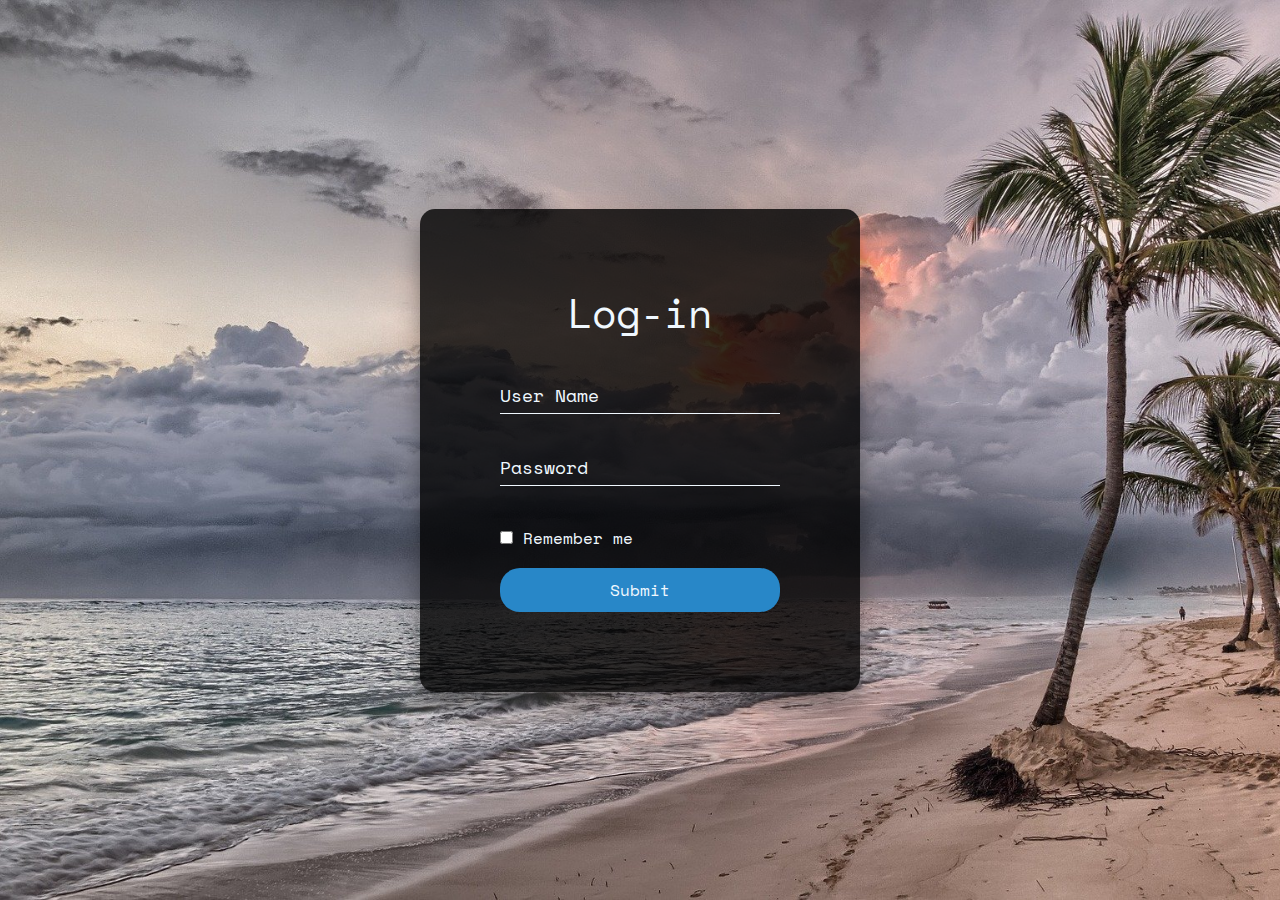
<file: index.html>
<!doctype html>
<html lang="en">
  <head>
    <title>Log-In Form Ui Design</title>
    <!-- Required meta tags -->
    <meta charset="utf-8">
    <meta name="viewport" content="width=device-width, initial-scale=1, shrink-to-fit=no">
    
    <link rel="stylesheet" href="https://stackpath.bootstrapcdn.com/bootstrap/4.3.1/css/bootstrap.min.css" integrity="sha384-ggOyR0iXCbMQv3Xipma34MD+dH/1fQ784/j6cY/iJTQUOhcWr7x9JvoRxT2MZw1T" crossorigin="anonymous">
    <link href="https://fonts.googleapis.com/css?family=Lato|Space+Mono&display=swap" rel="stylesheet">
    <link rel="stylesheet" href="style.css">
</head>
  <body> 
       
      <form action=" ">
            <div class="pack">
                <h1>Log-in</h1>
                <div class="input">
                    <input type="text" name="UserName" required>
                    <label for="">User Name</label>
                </div>
                <div class="input">
                    <input type="password" name="Password" required>
                    <label for="">Password</label>
                </div>
                <div class="checkbox">
                    <label for=""><input type="checkbox"> Remember me</label>
                </div>
                <div class="sub">
                    <input type="submit" value="Submit">
                </div>
            </div>
            <!-- Optional JavaScript -->
            <!-- jQuery first, then Popper.js, then Bootstrap JS -->
            <script src="https://code.jquery.com/jquery-3.3.1.slim.min.js" integrity="sha384-q8i/X+965DzO0rT7abK41JStQIAqVgRVzpbzo5smXKp4YfRvH+8abtTE1Pi6jizo" crossorigin="anonymous"></script>
            <script src="https://cdnjs.cloudflare.com/ajax/libs/popper.js/1.14.7/umd/popper.min.js" integrity="sha384-UO2eT0CpHqdSJQ6hJty5KVphtPhzWj9WO1clHTMGa3JDZwrnQq4sF86dIHNDz0W1" crossorigin="anonymous"></script>
            <script src="https://stackpath.bootstrapcdn.com/bootstrap/4.3.1/js/bootstrap.min.js" integrity="sha384-JjSmVgyd0p3pXB1rRibZUAYoIIy6OrQ6VrjIEaFf/nJGzIxFDsf4x0xIM+B07jRM" crossorigin="anonymous"></script>
      </form>
    </body>
</html>
</file>
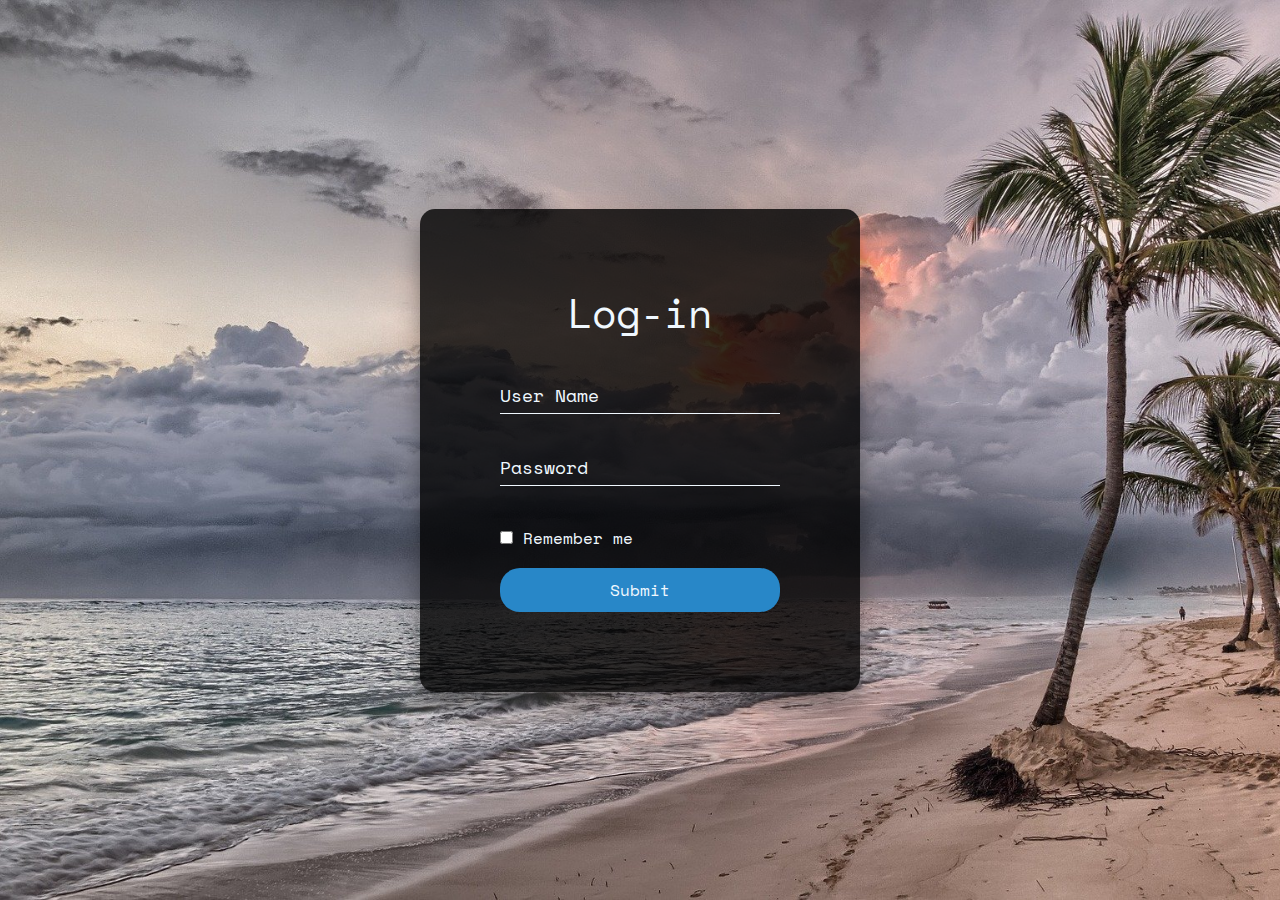
<file: TransparentLoginForm.html>
<!doctype html>
<html lang="en">
  <head>
    <title>Log-In Form Ui Design</title>
    <!-- Required meta tags -->
    <meta charset="utf-8">
    <meta name="viewport" content="width=device-width, initial-scale=1, shrink-to-fit=no">
    
    <link rel="stylesheet" href="https://stackpath.bootstrapcdn.com/bootstrap/4.3.1/css/bootstrap.min.css" integrity="sha384-ggOyR0iXCbMQv3Xipma34MD+dH/1fQ784/j6cY/iJTQUOhcWr7x9JvoRxT2MZw1T" crossorigin="anonymous">
    <link href="https://fonts.googleapis.com/css?family=Lato|Space+Mono&display=swap" rel="stylesheet">
    <link rel="stylesheet" href="Style.css">
</head>
  <body> 
       
      <form action=" ">
            <div class="pack">
                <h1>Log-in</h1>
                <div class="input">
                    <input type="text" name="UserName" required>
                    <label for="">User Name</label>
                </div>
                <div class="input">
                    <input type="password" name="Password" required>
                    <label for="">Password</label>
                </div>
                <div class="checkbox">
                    <label for=""><input type="checkbox"> Remember me</label>
                </div>
                <div class="sub">
                    <input type="submit" value="Submit">
                </div>
            </div>
            <!-- Optional JavaScript -->
            <!-- jQuery first, then Popper.js, then Bootstrap JS -->
            <script src="https://code.jquery.com/jquery-3.3.1.slim.min.js" integrity="sha384-q8i/X+965DzO0rT7abK41JStQIAqVgRVzpbzo5smXKp4YfRvH+8abtTE1Pi6jizo" crossorigin="anonymous"></script>
            <script src="https://cdnjs.cloudflare.com/ajax/libs/popper.js/1.14.7/umd/popper.min.js" integrity="sha384-UO2eT0CpHqdSJQ6hJty5KVphtPhzWj9WO1clHTMGa3JDZwrnQq4sF86dIHNDz0W1" crossorigin="anonymous"></script>
            <script src="https://stackpath.bootstrapcdn.com/bootstrap/4.3.1/js/bootstrap.min.js" integrity="sha384-JjSmVgyd0p3pXB1rRibZUAYoIIy6OrQ6VrjIEaFf/nJGzIxFDsf4x0xIM+B07jRM" crossorigin="anonymous"></script>
      </form>
    </body>
</html>
</file>
<file: style.css>
body{
    margin: 0px;
    padding: 0px;
    background: url(Beach-BG_1920X1079.jpg) no-repeat center center fixed;
    background-size: cover; 
    font-family: 'Lato', sans-serif;
    font-family: 'Space Mono', monospace;
    display: flex;
    justify-content: center;
    align-items: center;
    height: 100vh;
}

.pack{
    padding: 60px;
    width: 400px;   
    background: rgba( 0, 0, 0, 0.8);
    box-sizing: border-box;
    border-radius: 15px;
    box-shadow: 0px 15px 25px rgba( 0, 0, 0, 0.4);
}    
h1{
    padding: 0%;
    color: aliceblue;
    text-align: center;
    margin-bottom: 35px;
}
.sub input{
    background-color: #2887c8;
    border: none;
    color: aliceblue;
    cursor: pointer;
    border-radius: 20px;
    padding: 10px;
    width: 100%;
}
.sub{
    display: flex;
    justify-content: center;
    align-items: center;
}
.input{
    position: relative;
}
.input label{
    position: absolute;
    color: aliceblue;
    top: 0px;
    left: 0px;
    padding-top: 10px;
    font-size: 18px;
    transition: 0.5s;
    pointer-events: none;
}
.input input{
    color: aliceblue;
    padding-top: 14px;
    padding-bottom: 0px ;
    margin:0px 0px 30px ;
    width: 100%;
    font-size: 18px;
    background: transparent;
    border: none;
    outline: none;
    border-bottom: 1px solid aliceblue;
}
.input input:focus + label, input:valid + label
{
    top: -16px;
    left: 0px;
    color: #2887c8;
    font-size: 14px;
}
.checkbox{
    color: aliceblue;
    padding: 10px 10px 10px 0px;
    
}
/* Extra large devices (large laptops and desktops, 1200px and up) */
@media only screen and (min-width: 1200px) {
    .pack{
        padding: 80px;
        width: 440px;   
    }   
  }
  @media only screen and (max-width: 840px) , screen and (max-height:450px ) {
    .pack{
        padding: 20px;
        width: 300px;  
    }   
  } 
  @media only screen and (max-width: 667px) , screen and (max-height:375px ) {
    .pack{
        padding: 16px;
        width: 300px;  
    }   
  } 
/* @media only screen and (max-width: 992px) {
    .pack{
        padding: 60px;
        width: 400px;   
        
    }   
  }  */
/* @media only screen and (max-width: 768px) {
    .pack{
        padding: 40px;
        width: 360px;   
    }   
  }  */
/* Extra small devices (phones, 600px and down) */
/* Extra small devices */
@media only screen and (max-width: 600px) {
    .pack{
        padding: 25px;
        width: 325px;   
  }
  

@media only screen
  /* and (min-device-width: 320px) */
  and (max-device-width : 568px){
    .sub input{
        background-color: #2887c8;
        border: none;
        color: aliceblue;
        cursor: pointer;
        border-radius: 20px;
        padding: 10px;
        width: 100%;
    }
    .sub{
        display: flex;
        justify-content: center;
        align-items: center;
    }
    .pack{
        padding: 20px;
        width: 270px;   
        background: rgba( 0, 0, 0, 0.8);
        box-sizing: border-box;
        border-radius: 15px;
        box-shadow: 0px 15px 25px rgba( 0, 0, 0, 0.4);
    }
    h1{
        font-size: xx-large;
        padding: 0%;
        color: aliceblue;
        text-align: center;
        margin-bottom: 10px;
    }
    .input{
        position: relative;
    }
    .input label{
        position: absolute;
        color: aliceblue;
        top: 0px;
        left: 0px;
        padding-top: 5px;
        font-size: 14px;
        transition: 0.5s;
        pointer-events: none;
    }
    .input input{
        color: aliceblue;
        padding-top: 8px;
        padding-bottom: 0px ;
        margin:0px 0px 20px ;
        width: 100%;
        font-size: 14px;
        background: transparent;
        border: none;
        outline: none;
        border-bottom: 1px solid aliceblue;
    }
    .input input:focus + label, input:valid + label
        {
            top: -16px;
            left: 0px;
            color: #2887c8;
            font-size: 11px;
        }
  }

@media only screen
  and (min-device-width: 240px)
  and (max-device-width : 319px) {
            .sub input{
                background-color: #2887c8;
                border: none;
                color: aliceblue;
                cursor: pointer;
                border-radius: 20px;
                padding: 10px;
                width: 100%;
            }
            .sub{
                display: flex;
                justify-content: center;
                align-items: center;
            }
            .pack{
                padding: 10px;
                width: 220px;   
                background: rgba( 0, 0, 0, 0.8);
                box-sizing: border-box;
                border-radius: 15px;
                box-shadow: 0px 15px 25px rgba( 0, 0, 0, 0.4);
            }
            h1{
                font-size: xx-large;
                padding: 0%;
                color: aliceblue;
                text-align: center;
                margin-bottom: 10px;
            }
            .input{
                position: relative;
            }
            .input label{
                position: absolute;
                color: aliceblue;
                top: 0px;
                left: 0px;
                padding-top: 5px;
                font-size: 14px;
                transition: 0.5s;
                pointer-events: none;
            }
            .input input{
                color: aliceblue;
                padding-top: 8px;
                padding-bottom: 0px ;
                margin:0px 0px 20px ;
                width: 100%;
                font-size: 14px;
                background: transparent;
                border: none;
                outline: none;
                border-bottom: 1px solid aliceblue;
            }
            .input input:focus + label, input:valid + label
                {
                    top: -16px;
                    left: 0px;
                    color: #2887c8;
                    font-size: 11px;
                }
    }
}
</file>
<file: Style.css>
body{
    margin: 0px;
    padding: 0px;
    background: url(Beach-BG_1920X1079.jpg) no-repeat center center fixed;
    background-size: cover; 
    font-family: 'Lato', sans-serif;
    font-family: 'Space Mono', monospace;
    display: flex;
    justify-content: center;
    align-items: center;
    height: 100vh;
}

.pack{
    padding: 60px;
    width: 400px;   
    background: rgba( 0, 0, 0, 0.8);
    box-sizing: border-box;
    border-radius: 15px;
    box-shadow: 0px 15px 25px rgba( 0, 0, 0, 0.4);
}    
h1{
    padding: 0%;
    color: aliceblue;
    text-align: center;
    margin-bottom: 35px;
}
.sub input{
    background-color: #2887c8;
    border: none;
    color: aliceblue;
    cursor: pointer;
    border-radius: 20px;
    padding: 10px;
    width: 100%;
}
.sub{
    display: flex;
    justify-content: center;
    align-items: center;
}
.input{
    position: relative;
}
.input label{
    position: absolute;
    color: aliceblue;
    top: 0px;
    left: 0px;
    padding-top: 10px;
    font-size: 18px;
    transition: 0.5s;
    pointer-events: none;
}
.input input{
    color: aliceblue;
    padding-top: 14px;
    padding-bottom: 0px ;
    margin:0px 0px 30px ;
    width: 100%;
    font-size: 18px;
    background: transparent;
    border: none;
    outline: none;
    border-bottom: 1px solid aliceblue;
}
.input input:focus + label, input:valid + label
{
    top: -16px;
    left: 0px;
    color: #2887c8;
    font-size: 14px;
}
.checkbox{
    color: aliceblue;
    padding: 10px 10px 10px 0px;
    
}
/* Extra large devices (large laptops and desktops, 1200px and up) */
@media only screen and (min-width: 1200px) {
    .pack{
        padding: 80px;
        width: 440px;   
    }   
  }
  @media only screen and (max-width: 840px) , screen and (max-height:450px ) {
    .pack{
        padding: 20px;
        width: 300px;  
    }   
  } 
  @media only screen and (max-width: 667px) , screen and (max-height:375px ) {
    .pack{
        padding: 16px;
        width: 300px;  
    }   
  } 
/* @media only screen and (max-width: 992px) {
    .pack{
        padding: 60px;
        width: 400px;   
        
    }   
  }  */
/* @media only screen and (max-width: 768px) {
    .pack{
        padding: 40px;
        width: 360px;   
    }   
  }  */
/* Extra small devices (phones, 600px and down) */
/* Extra small devices */
@media only screen and (max-width: 600px) {
    .pack{
        padding: 25px;
        width: 325px;   
  }
  

@media only screen
  /* and (min-device-width: 320px) */
  and (max-device-width : 568px){
    .sub input{
        background-color: #2887c8;
        border: none;
        color: aliceblue;
        cursor: pointer;
        border-radius: 20px;
        padding: 10px;
        width: 100%;
    }
    .sub{
        display: flex;
        justify-content: center;
        align-items: center;
    }
    .pack{
        padding: 20px;
        width: 270px;   
        background: rgba( 0, 0, 0, 0.8);
        box-sizing: border-box;
        border-radius: 15px;
        box-shadow: 0px 15px 25px rgba( 0, 0, 0, 0.4);
    }
    h1{
        font-size: xx-large;
        padding: 0%;
        color: aliceblue;
        text-align: center;
        margin-bottom: 10px;
    }
    .input{
        position: relative;
    }
    .input label{
        position: absolute;
        color: aliceblue;
        top: 0px;
        left: 0px;
        padding-top: 5px;
        font-size: 14px;
        transition: 0.5s;
        pointer-events: none;
    }
    .input input{
        color: aliceblue;
        padding-top: 8px;
        padding-bottom: 0px ;
        margin:0px 0px 20px ;
        width: 100%;
        font-size: 14px;
        background: transparent;
        border: none;
        outline: none;
        border-bottom: 1px solid aliceblue;
    }
    .input input:focus + label, input:valid + label
        {
            top: -16px;
            left: 0px;
            color: #2887c8;
            font-size: 11px;
        }
  }

@media only screen
  and (min-device-width: 240px)
  and (max-device-width : 319px) {
            .sub input{
                background-color: #2887c8;
                border: none;
                color: aliceblue;
                cursor: pointer;
                border-radius: 20px;
                padding: 10px;
                width: 100%;
            }
            .sub{
                display: flex;
                justify-content: center;
                align-items: center;
            }
            .pack{
                padding: 10px;
                width: 220px;   
                background: rgba( 0, 0, 0, 0.8);
                box-sizing: border-box;
                border-radius: 15px;
                box-shadow: 0px 15px 25px rgba( 0, 0, 0, 0.4);
            }
            h1{
                font-size: xx-large;
                padding: 0%;
                color: aliceblue;
                text-align: center;
                margin-bottom: 10px;
            }
            .input{
                position: relative;
            }
            .input label{
                position: absolute;
                color: aliceblue;
                top: 0px;
                left: 0px;
                padding-top: 5px;
                font-size: 14px;
                transition: 0.5s;
                pointer-events: none;
            }
            .input input{
                color: aliceblue;
                padding-top: 8px;
                padding-bottom: 0px ;
                margin:0px 0px 20px ;
                width: 100%;
                font-size: 14px;
                background: transparent;
                border: none;
                outline: none;
                border-bottom: 1px solid aliceblue;
            }
            .input input:focus + label, input:valid + label
                {
                    top: -16px;
                    left: 0px;
                    color: #2887c8;
                    font-size: 11px;
                }
    }
}
</file>
